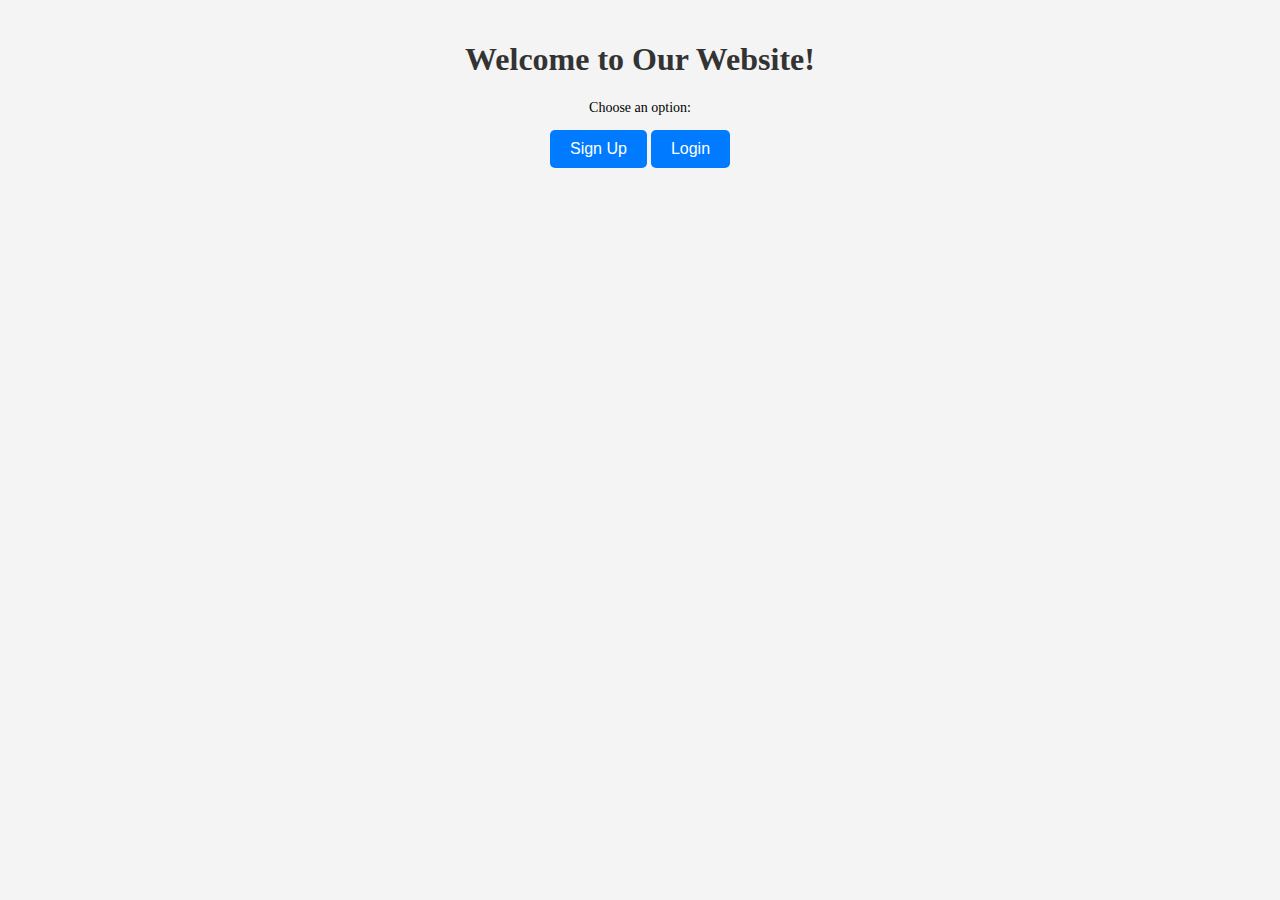
<file: index.html>
<!DOCTYPE html>
<html lang="en">
<head>
    <meta charset="UTF-8">
    <meta name="viewport" content="width=device-width, initial-scale=1.0">
    <title>Landing Page</title>
    <link rel="stylesheet" href="styles.css">
</head>
<body>
    <h1>Welcome to Our Website!</h1>
    <p>Choose an option:</p>
    <button onclick="window.location.href='signup.html'">Sign Up</button>
    <button onclick="window.location.href='login.html'">Login</button>
</body>
</html>
</file>
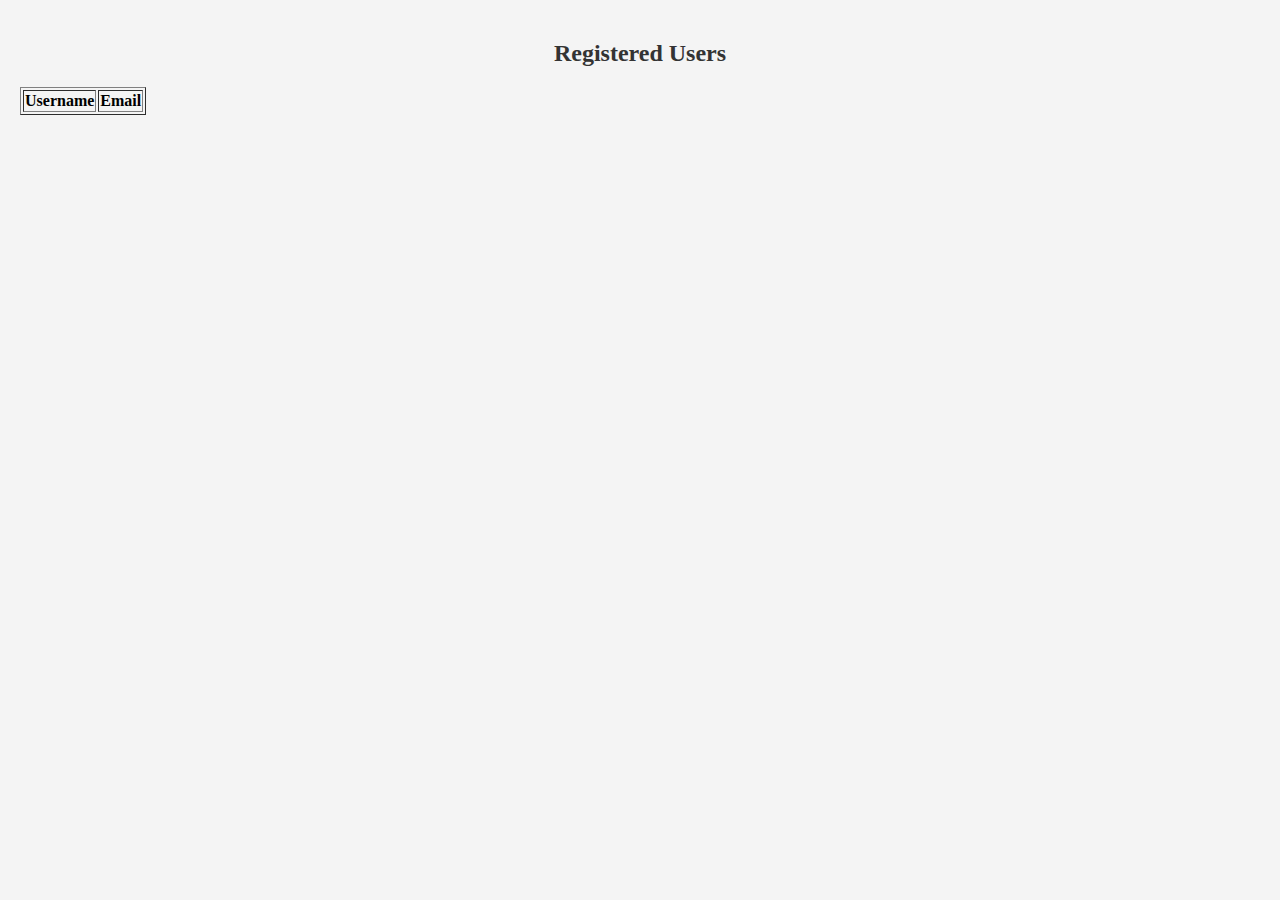
<file: admin.html>
<!-- admin.html -->
<!DOCTYPE html>
<html lang="en">
<head>
    <meta charset="UTF-8">
    <meta name="viewport" content="width=device-width, initial-scale=1.0">
    <title>User List</title>
    <link rel="stylesheet" href="styles.css">
</head>
<body>
    <h2>Registered Users</h2>
    <table border="1">
        <thead>
            <tr>
                <th>Username</th>
                <th>Email</th>
            </tr>
        </thead>
        <tbody id="user-list"></tbody>
    </table>

    <script>
        // Fetch users from localStorage
        const users = JSON.parse(localStorage.getItem('users')) || [];

        // Display users in table
        const userList = document.getElementById('user-list');
        users.forEach(user => {
            const row = `<tr>
                <td>${user.username}</td>
                <td>${user.email}</td>
            </tr>`;
            userList.innerHTML += row;
        });
    </script>
</body>
</html>
</file>
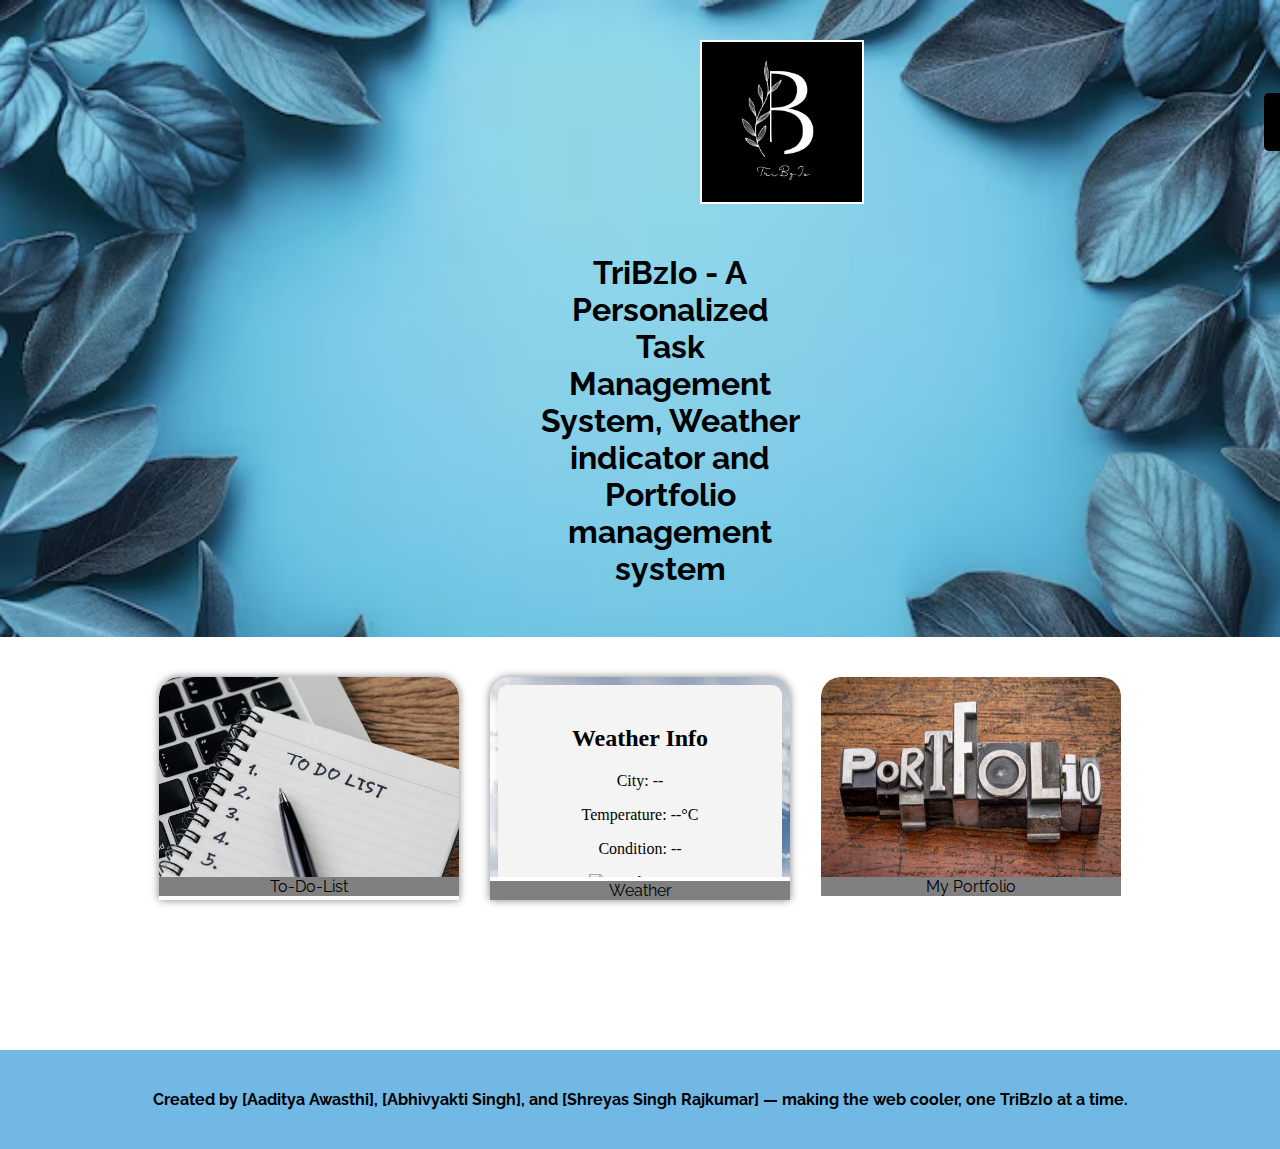
<file: home_page.html>
<!DOCTYPE html>
<html lang="en">

<head>
    <meta charset="UTF-8">
    <meta name="viewport" content="width=device-width, initial-scale=1.0">
    <title>TriBzIo</title>
    <link rel="preconnect" href="https://fonts.googleapis.com">
    <link rel="preconnect" href="https://fonts.gstatic.com" crossorigin>
    <link href="https://fonts.googleapis.com/css2?family=Raleway:ital,wght@0,100..900;1,100..900&display=swap" rel="stylesheet">
    <link rel="stylesheet" href="style.css">
</head>

<body>
    <div class="header">
        <div id="upper">
            <img id="logo" src="BreezeTasks.png" alt="logo">
            <button onclick="window.location.href='login.html'" id="log-in">Log In</button>
            <button onclick="window.location.href='signup.html'" id="sign-up">Sign Up</button>
        </div>
        <div id="message-div">
            <h1 id="message">TriBzIo - A Personalized Task Management System, Weather indicator and Portfolio management system</h1   >
        </div>
    </div>
    <div class="container">
        <div class="items">
            <img class="images" src="to do.jpg" alt="">
            <p class="underline-text">To-Do-List</p>
        </div>
        <div class="items">
            <iframe src="Weather/index.html" width="100%" height="200px" style="border:none;"><a href="https://www.google.com" target="_blank">Click to go to Example Website</a></iframe>
            <p class="underline-text">Weather</p>
        </div>
        <div class="itmes">
            <img class="images" src="Portfolio.jpg" alt="">
            <p class="underline-text">My Portfolio</p>
        </div>
    </div>
    <footer>
        <p id="footer-message">Created by [Aaditya Awasthi], [Abhivyakti Singh], and [Shreyas Singh Rajkumar] — making the web cooler, one TriBzIo at a time.</p>
    </footer>

    
</body>

</html>
</file>
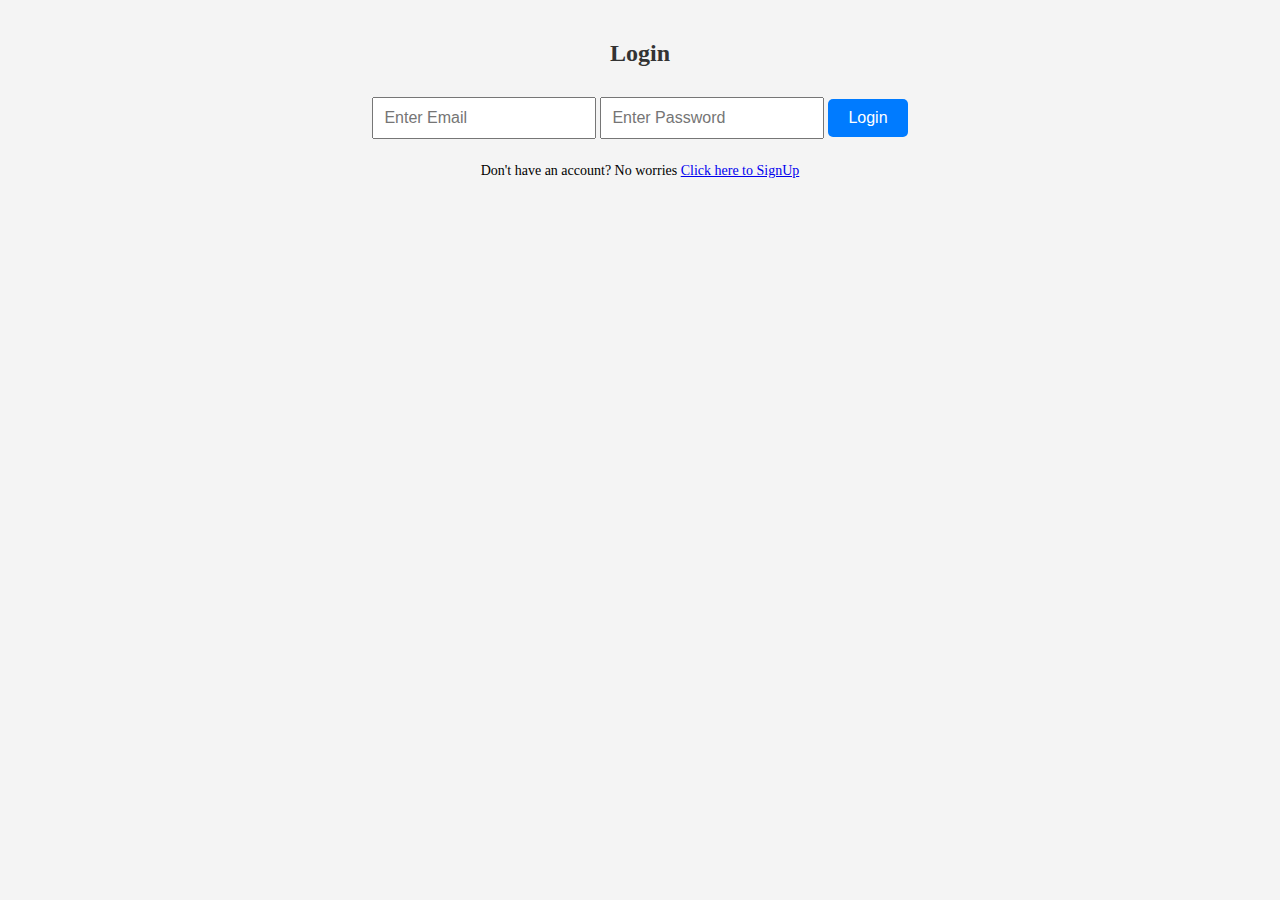
<file: login.html>
<!DOCTYPE html>
<html lang="en">
<head>
    <meta charset="UTF-8">
    <meta name="viewport" content="width=device-width, initial-scale=1.0">
    <title>LogIn Page</title>
    <link rel="stylesheet" href="styles.css">
</head>
<body>
<form id="login-form">
    <h2>Login</h2>
    <input type="email" id="login-email" placeholder="Enter Email" required>
    <input type="password" id="login-password" placeholder="Enter Password" required>
    <button type="submit">Login</button>
</form>
<p>Don't have an account? No worries <a href="signup.html">Click here to SignUp</a></p>
<script src="login.js"></script>
</body>
</html>
</file>
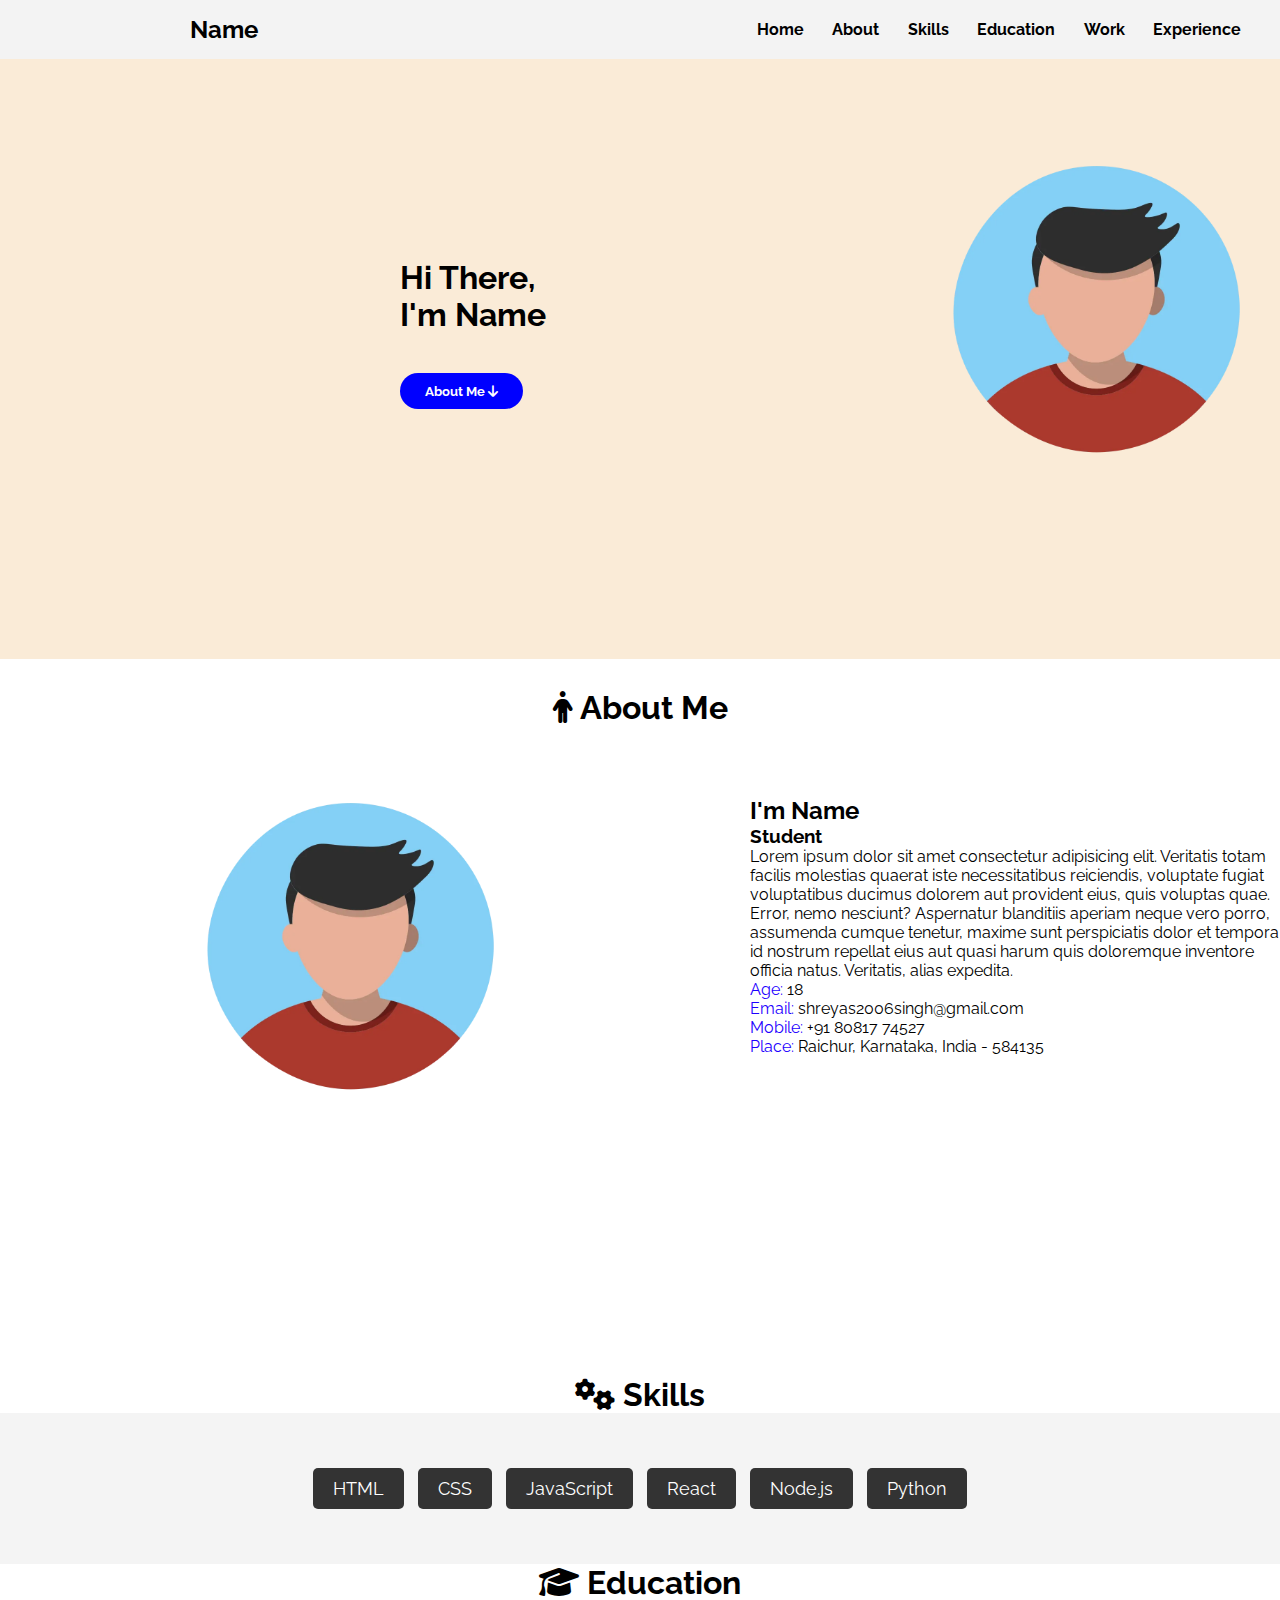
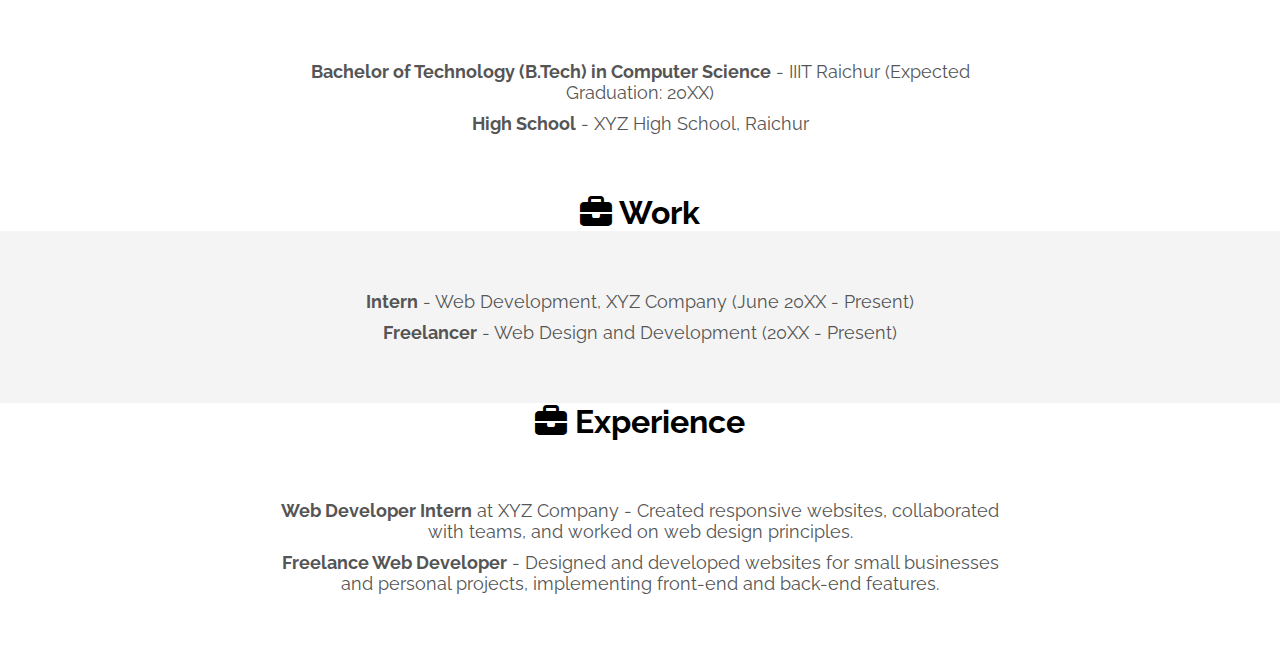
<file: portfolio.html>
<!DOCTYPE html>
<html lang="en">
<head>
    <meta charset="UTF-8">
    <meta name="viewport" content="width=device-width, initial-scale=1.0">
    <title>Portfolio</title>
    <link rel="stylesheet" href="https://cdnjs.cloudflare.com/ajax/libs/font-awesome/6.7.2/css/all.min.css" integrity="sha512-Evv84Mr4kqVGRNSgIGL/F/aIDqQb7xQ2vcrdIwxfjThSH8CSR7PBEakCr51Ck+w+/U6swU2Im1vVX0SVk9ABhg==" crossorigin="anonymous" referrerpolicy="no-referrer" />
    <link rel="preconnect" href="https://fonts.googleapis.com">
    <link rel="preconnect" href="https://fonts.gstatic.com" crossorigin>
    <link href="https://fonts.googleapis.com/css2?family=Raleway:ital,wght@0,100..900;1,100..900&display=swap" rel="stylesheet">
    <link rel="stylesheet" href="stylep.css">
</head>
<body>
    <header>
        <h2 id="main-heading">Name</h2>
        <div id="links-div">
            <a class="top-links" href="#info">Home</a>
            <a class="top-links" href="#aboutme">About</a>
            <a class="top-links" href="#skills">Skills</a>
            <a class="top-links" href="#education">Education</a>
            <a class="top-links" href="#work">Work</a>
            <a class="top-links" href="#experience">Experience</a>
        </div>
    </header>
    <main>
        <div class="home">
            <div class="information">
                <h1>Hi There,</h1>
                <h1 id="info">I'm Name</h1>
                <button id="button">About Me <i class="fa-solid fa-arrow-down"></i></button>
            </div>
            <div class="user-image">
                <img id="avatar" src="male-avatar-boy-face-man-user-9.webp" alt="myImage">
            </div>
        </div>

        <h1 id="aboutme"> <i class="fa-solid fa-person"></i> About Me </h1>
        <div class="about">
            <div class="ppicture">
                <img id="av2" src="male-avatar-boy-face-man-user-9.webp" alt="myImage">
            </div>
            <div class="description">
                <h2>I'm Name</h2>
                <h3>Student</h3>
                <p>Lorem ipsum dolor sit amet consectetur adipisicing elit. Veritatis totam facilis molestias quaerat iste necessitatibus reiciendis, voluptate fugiat voluptatibus ducimus dolorem aut provident eius, quis voluptas quae. Error, nemo nesciunt?
                Aspernatur blanditiis aperiam neque vero porro, assumenda cumque tenetur, maxime sunt perspiciatis dolor et tempora id nostrum repellat eius aut quasi harum quis doloremque inventore officia natus. Veritatis, alias expedita.
                </p>
                <p><span style="color: rgb(30, 0, 255);">Age: </span> 18</p>
                <p><span style="color: rgb(30, 0, 255);">Email: </span> shreyas2006singh@gmail.com</p>
                <p><span style="color: rgb(30, 0, 255);">Mobile: </span> +91 80817 74527</p>
                <p><span style="color: rgb(30, 0, 255);">Place: </span> Raichur, Karnataka, India - 584135</p>
            </div>
        </div>

        <h1 id="skills"> <i class="fa-solid fa-cogs"></i> Skills </h1>
        <div class="skills">
            <ul>
                <li>HTML</li>
                <li>CSS</li>
                <li>JavaScript</li>
                <li>React</li>
                <li>Node.js</li>
                <li>Python</li>
            </ul>
        </div>

        <h1 id="education"> <i class="fa-solid fa-graduation-cap"></i> Education </h1>
        <div class="education">
            <p><strong>Bachelor of Technology (B.Tech) in Computer Science</strong> - IIIT Raichur (Expected Graduation: 20XX)</p>
            <p><strong>High School</strong> - XYZ High School, Raichur</p>
        </div>

        <h1 id="work"> <i class="fa-solid fa-briefcase"></i> Work </h1>
        <div class="work">
            <p><strong>Intern</strong> - Web Development, XYZ Company (June 20XX - Present)</p>
            <p><strong>Freelancer</strong> - Web Design and Development (20XX - Present)</p>
        </div>

        <h1 id="experience"> <i class="fa-solid fa-briefcase"></i> Experience </h1>
        <div class="experience">
            <p><strong>Web Developer Intern</strong> at XYZ Company - Created responsive websites, collaborated with teams, and worked on web design principles.</p>
            <p><strong>Freelance Web Developer</strong> - Designed and developed websites for small businesses and personal projects, implementing front-end and back-end features.</p>
        </div>
    </main>
</body>
</html>
</file>
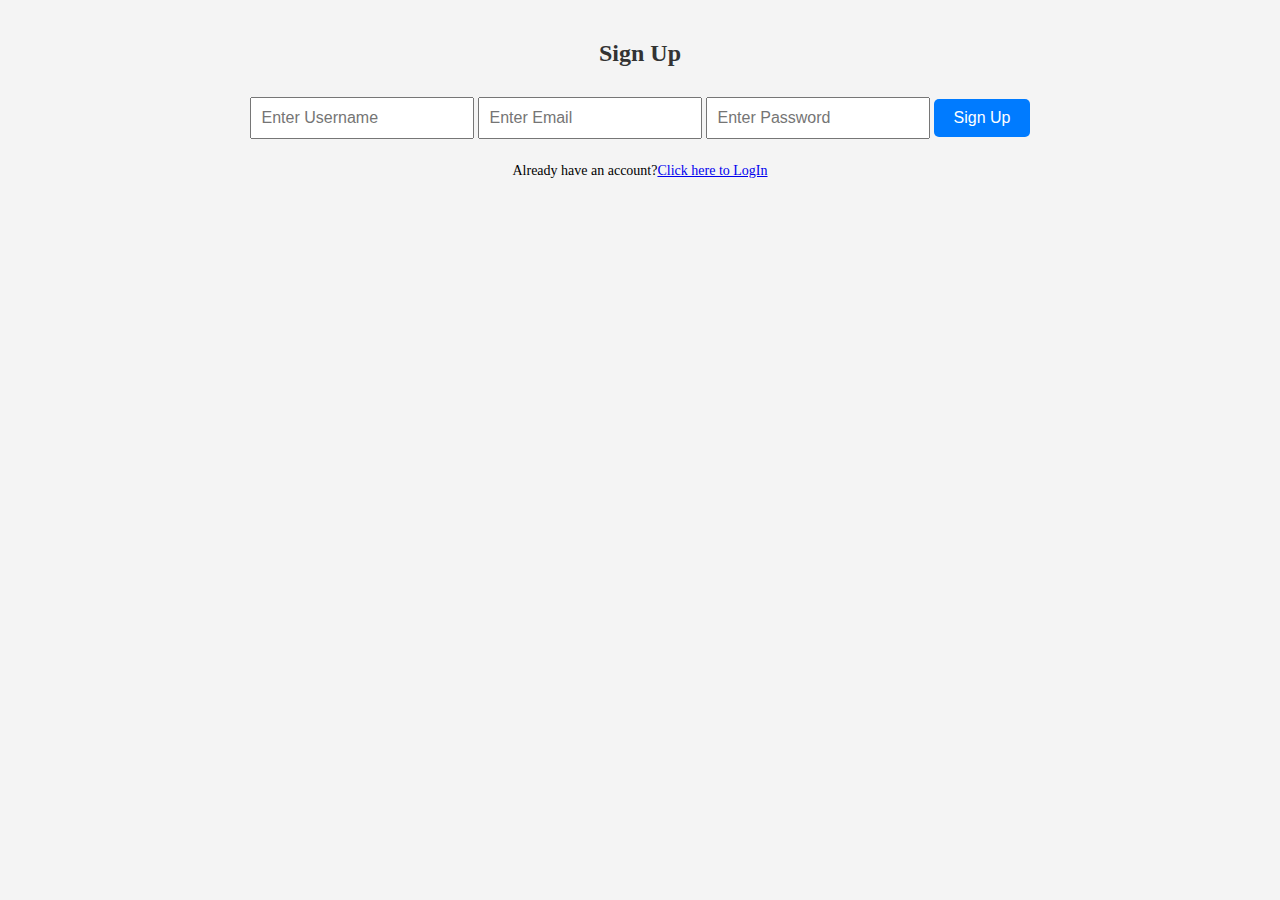
<file: signup.html>
<!DOCTYPE html>
<html lang="en">
<head>
    <meta charset="UTF-8">
    <meta name="viewport" content="width=device-width, initial-scale=1.0">
    <title>SignUp Page</title>
    <link rel="stylesheet" href="styles.css">
</head>
<body>
<form id="signup-form">
    <h2>Sign Up</h2>
    <input type="text" id="username" placeholder="Enter Username" required>
    <input type="email" id="email" placeholder="Enter Email" required>
    <input type="password" id="password" placeholder="Enter Password" required>
    <button type="submit">Sign Up</button>
</form>
<p>Already have an account?<a href="login.html">Click here to LogIn</a></p>
<script src="signup.js"></script>
</body>
</html>
</file>
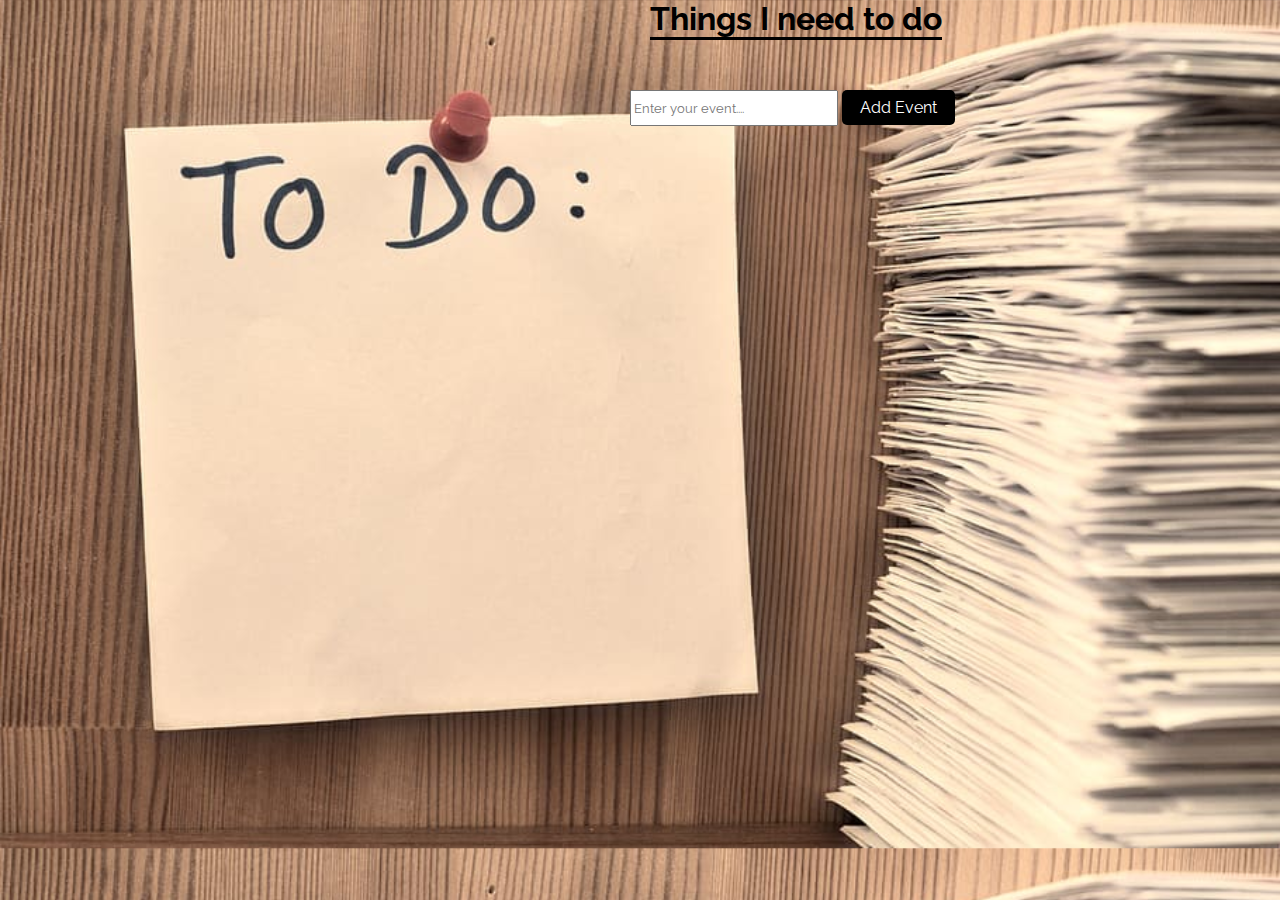
<file: todo.html>
<!DOCTYPE html>
<html lang="en">
<head>
    <meta charset="UTF-8">
    <meta name="viewport" content="width=device-width, initial-scale=1.0">
    <title>todo</title>
    <link rel="stylesheet" href="https://cdnjs.cloudflare.com/ajax/libs/font-awesome/6.0.0-beta3/css/all.min.css">
    <link rel="preconnect" href="https://fonts.googleapis.com">
    <link rel="preconnect" href="https://fonts.gstatic.com" crossorigin>
    <link href="https://fonts.googleapis.com/css2?family=Raleway:ital,wght@0,100..900;1,100..900&display=swap" rel="stylesheet">
    <link rel="stylesheet" href="style1.css">
</head>
<body>
    <header id="header">
        <h1 id="h1">Things I need to do</h1>
        <!-- <h2 id="h2">(Things I need to do)</h2> -->
    </header>
    <main>
        <input id="b1" type="text" placeholder="Enter your event....">
        <button id="button1">Add Event</button>
            <ul id="taskList"></ul>
    </main>
    <script src="todo.js"></script>
</body>
</html>
</file>
<file: styles.css>
/* styles.css */
body {
    font-family: "Raleway", serif;
    margin: 0;
    padding: 20px;
    background-color: #f4f4f4;
    text-align: center;
}

h1, h2 {
    color: #333;
}

input {
    margin: 10px 0;
    padding: 10px;
    width: 200px;
    font-size: 16px;
}

button {
    padding: 10px 20px;
    font-size: 16px;
    cursor: pointer;
    background-color: #007bff;
    color: white;
    border: none;
    border-radius: 5px;
}

button:hover {
    background-color: #0056b3;
}

p {
    font-size: 14px;
}
</file>
<file: style.css>
*{
    margin:0;
    padding:0;
    font-family: "Raleway", serif;
}
.header{
    background-image: url(Leaves.avif);
    background-size: cover;
    /* background-color: rgb(186, 101, 101); */
    padding-bottom: 50px;
    padding-top: 40px;
    margin-bottom: 40px;
}
#upper{
    display: flex;
    align-items: center;
    margin-bottom: 50px;
}
#logo{
    border: 2px solid white;
    display: inline-block;
    margin-left: 700px;
    width: 160px;
}
#message{
    margin-left: 540px;
    margin-right: 480px;
    text-align: center;
}
.container{
    display: flex;
    justify-content: space-evenly;
    width: 80%;
    padding-bottom: 150px;
    margin: auto;
}
#log-in{
    
    margin-left: 400px;
        padding: 10px 20px;
        font-size: 16px;
        cursor: pointer;
        background-color: #000000;
        color: white;
        border: none;
        border-radius: 5px;
        transition: box-shadow 0.4s, background-color 0.4s;
}
#log-in:hover{
    box-shadow: 0px 0px 10px rgb(111, 169, 255);
    background-color: #0161c8;
}
#sign-up{
        padding: 10px 20px;
        font-size: 16px;
        cursor: pointer;
        background-color: #000000;
        color: white;
        border: none;
        border-radius: 5px;
    margin-left: 20px;
    transition: box-shadow 0.4s,background-color 0.4s;
}
#sign-up:hover{
    box-shadow: 0px 0px 10px rgb(111, 169, 255);
    background-color: #0161c8;
}
.images{
    display: block;
    width: 300px;
    height: 200px;
    border-radius: 20px 20px 0 0;
    /* transition: all 2s ease-in; */
}
/* @keyframes size 
{
    from{ width: 0px;
    height: 0px;
    }   
    to{
        width:500px;
        height: 500px;
    }
} */
.underline-text{
    text-align: center;
    background-color: gray;
    margin: 0px;
}
.items{
    width:300px;
    position: relative;
    overflow: hidden;
    border-radius: 20px 20px 0px 0px;
    box-shadow: 0px 0px 8px gray;

}
footer{
    font-family: "Aref Ruqaa", serif;
    padding-bottom: 40px;
    padding-top: 40px;
    background-color: rgb(113, 184, 228);
    color:black;
    font-weight: bold;
    text-align: center;
}
</file>
<file: stylep.css>
* {
    padding: 0;
    margin: 0;
    box-sizing: border-box; /* Ensures padding doesn't affect width */
    font-family: "Raleway", serif;
}
html {
    scroll-behavior: smooth;
}
header {
    display: flex;
    align-items: center;
    padding: 10px 20px;
    background-color: rgb(243, 243, 243);
}

#main-heading {
    margin-left: 170px;
    margin-right: 480px;
}

#links-div {
    display: flex;
    justify-content: space-evenly;
    width: 50%; /* Adjust as needed */
}

.top-links{
    text-decoration: none;
    color: inherit;
    padding: 10px;
    font-weight: bold;
}
.top-links:hover{
    text-decoration: underline;
}
.home {
    width: 100%; /* Set width */
    height: 600px;
    display: flex;
    padding-top: 100px;
    padding-left: 100px;
    background-color: antiquewhite;
}
#button
{
    font-weight: bold;
    background-color: blue;
    color: white;
    border-radius: 20px;
    border-style: solid;
    border: none;
    padding: 10px 25px;
    transition: box-shadow 0.4s;
}
#button:hover{
    box-shadow: 0px 0px 15px rgb(37, 96, 207);
}
#avatar{
    width: 100%;
    height: 100%;
    object-fit: contain;
    border-radius: 50%;
    transition: box-shadow 0.4s;
}
#avatar:hover{
    box-shadow: 0px 0px 14px rgb(0, 183, 255);
}
#info{
    padding-bottom: 40px;
}
.information{
    display: inline-block;
    margin-left: 300px;
    margin-top: 100px;
}
.user-image{
    display: inline-block;
    margin-left: 400px;
    height: 300px;
    width: 300px;
    border-radius: 50%;
}
.about
{
    width: 100%; /* Set width */
    height: 600px;
    display: flex;
    /* background-color: rgb(144, 103, 49); */
    padding-top: 20px;
}
#aboutme
{
    text-align: center;
    padding-top: 30px;
    padding-bottom: 50px;
}
.ppicture
{
    display: inline-block;
    border-radius: 50%;
    margin-right: 250px;
    margin-left: 200px;
}
#av2{
    width:300px;
    height:300px;
    border-radius: 50%;
    object-fit: contain;
    border-radius: 50%;
    transition: box-shadow 0.4s;
}
#av2:hover{
    box-shadow: 0px 0px 14px rgb(0, 183, 255);
}
.description
{
    display: inline-block;  
    height: 350px;
    width: 600px;
}
/* Skills Section */
#skills
{
    text-align: center;
}
.skills {
    width: 100%;
    padding: 50px 20px;
    background-color: #f4f4f4;
    text-align: center;
}

.skills h1 {
    margin-bottom: 20px;
}

.skills ul {
    list-style: none;
    padding: 0;
}

.skills li {
    display: inline-block;
    background: #333;
    color: white;
    padding: 10px 20px;
    margin: 5px;
    border-radius: 5px;
    font-size: 18px;
    transition: 0.3s;
}

.skills li:hover {
    background-color: #555;
    box-shadow: 0px 0px 10px gray;
}

/* Education Section */
#education
{
    text-align: center;
}
.education {
    width: 100%;
    padding: 50px 20px;
    background-color: white;
    text-align: center;
}

.education h1 {
    margin-bottom: 20px;
}

.education p {
    font-size: 18px;
    color: #555;
    margin: 10px auto;
    width: 60%;
}

/* Work Section */
#work
{
    text-align: center;
}
.work {
    width: 100%;
    padding: 50px 20px;
    background-color: #f4f4f4;
    text-align: center;
}

.work h1 {
    margin-bottom: 20px;
}

.work p {
    font-size: 18px;
    color: #555;
    margin: 10px auto;
    width: 60%;
}

/* Experience Section */
#experience
{
    text-align: center;
}
.experience {
    width: 100%;
    padding: 50px 20px;
    background-color: white;
    text-align: center;
}

.experience h1 {
    margin-bottom: 20px;
}

.experience p {
    font-size: 18px;
    color: #555;
    margin: 10px auto;
    width: 60%;
}

/* Footer */
footer {
    background-color: gray;
    color: white;
    text-align: center;
    padding: 15px 0;
    margin-top: 30px;
}

/* Responsive Design */
@media (max-width: 768px) {
    /* Adjustments for mobile screens */
    header {
        flex-direction: column;
        text-align: center;
    }

    #main-heading {
        margin: 0;
    }

    #links-div {
        flex-direction: column;
        width: 100%;
    }

    .home {
        flex-direction: column;
        text-align: center;
        padding-left: 20px;
        padding-top: 80px;
        height: auto;
    }

    .user-image {
        margin-left: 0;
        margin-top: 20px;
    }

    .about {
        flex-direction: column;
        height: auto;
        text-align: center;
    }

    .ppicture {
        margin: 0 auto;
    }

    .description {
        width: 90%;
    }

    .skills li {
        display: block;
        margin: 10px auto;
    }

    .education p, .work p, .experience p {
        width: 90%;
    }
}
</file>
<file: style1.css>
*{
    margin:0;
    font-family: "Raleway", serif;
}
body{
    background-image: url(background\ to\ do.jpg);
    background-size: cover;
    
}
#taskbar
{
    width:500px;
    margin-bottom: 20px;
    display: inline-block;
    /* height: 500px; */
}
#h1
{
    /* border-bottom: black; */
    border-bottom: 3px solid #000; /* Bold black line */
            display: inline-block;
            margin-left: 650px;
}
#b1
{
    width:200px;
    height:30px;
    margin-left: 630px;
}
#button1
{
    margin-top: 50px;
    padding: 8px 18px;
        font-size: 16px;
        cursor: pointer;
        background-color: #000000;
        color: white;
        border: none;
        border-radius: 5px;
    transition: box-shadow 0.4s,background-color 0.4s;
    /* margin-left: 400px; */
}
#button1:hover{
    border: 2px solid white;
}
#iconp
{
    margin-right: 600px;
}
.remove-btn{
    margin-left: 15px;
    padding: 6px 14px;
        font-size: 16px;
        cursor: pointer;
        background-color: #6e2c00;
        color: white;
        border: none;
        border-radius: 5px;
    transition: box-shadow 0.4s,background-color 0.4s;
}
ul {
    list-style-type: none;
    margin-top: 230px;
    margin-left: 230px;
    font-size: 35px;
    color: black;
}
@media (max-width: 600px) {
    #h1 {
        font-size: 28px;
    }

    input[type="text"], button {
        width: 200px;
    }

    main {
        width: 100%;
        padding: 15px;
    }
}
</file>
